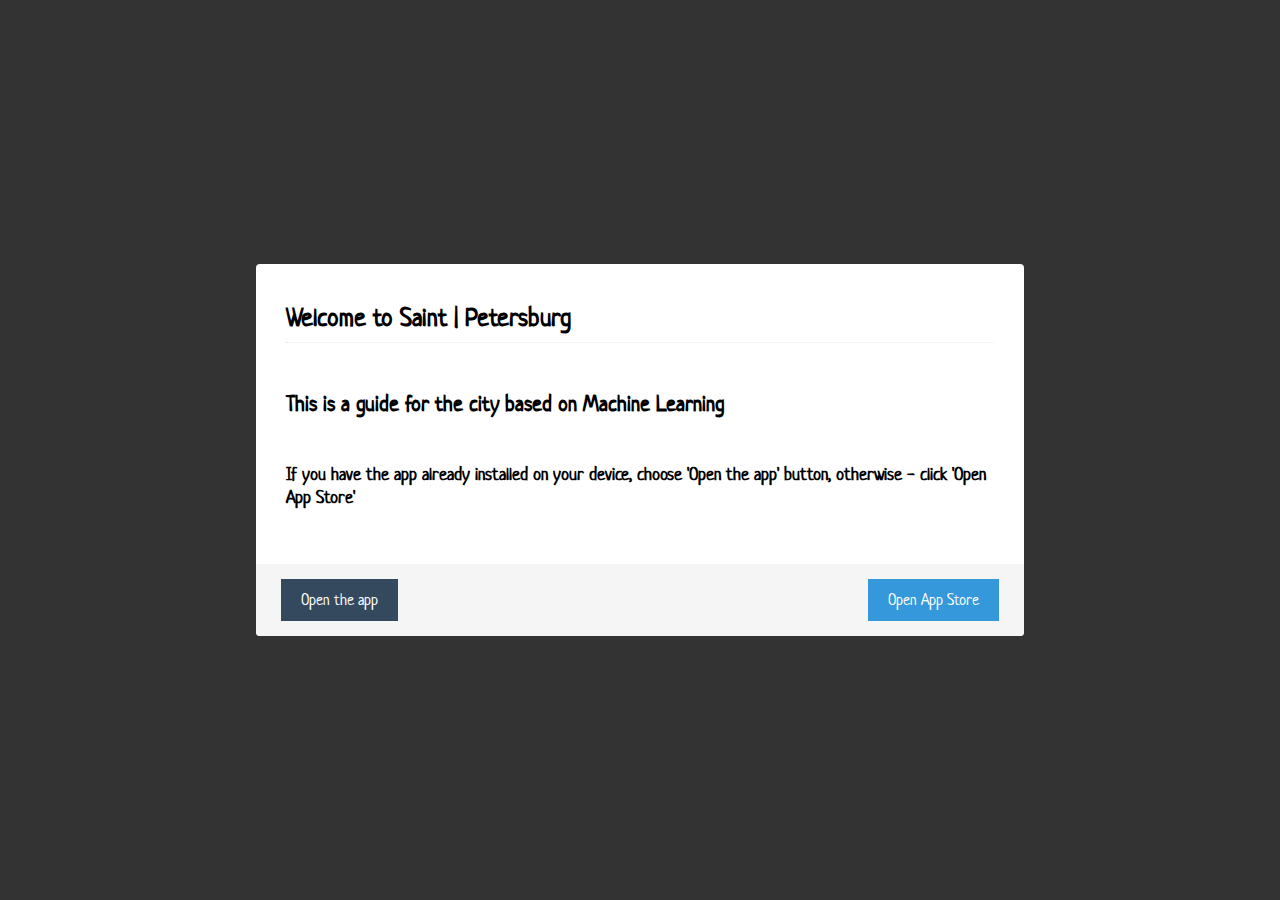
<file: index.html>
<!doctype html>
<html lang="en">
<head>
    <meta charset="UTF-8">
    <title>Saint | Petersburg</title>
    <meta name="title" content="Saint | Petersburg">
    <meta name="description" content="A guide for the city based on ML">
    <meta name="viewport" content="width=device-width, initial-scale=1.0">
    <meta property="og:image" content="favicon-96x96.png" />
    <meta name="apple-itunes-app" content="app-id=1467906153">
    <!-- <link rel="stylesheet" href="Neucha.ttf" media="all"> -->
    <link rel="stylesheet" href="normalize.css" media="all">
    <link rel="stylesheet" href="monokai_sublime.css" media="all">
    <link rel="stylesheet" href="demo.css" media="all">
    <link rel="stylesheet" href="tingle.css" media="all">
    <link rel="icon" type="image/png" href="favicon-96x96.png" sizes="96x96">
    <link rel="shortcut icon" type="image/x-icon" href="favicon.ico">
</head>
<style>
@font-face {
    font-family: Neucha;
    src:url("Neucha.ttf");
}
</style>
<body>

        <div class="tingle-demo tingle-demo-tiny">
            <h2 id='head2'>Welcome to Saint | Petersburg</h2>
            <h4 id='head4'>This is a guide for the city based on Machine Learning</h4>
            <h6 id='head6'>If you have the app already installed on your device, choose 'Open the app' button, otherwise - click 'Open App Store'</h6>
        </div>


    <script src="tingle.js"></script>
    <script type="text/javascript">
    function get(name) {
   if(name=(new RegExp('[?&]'+encodeURIComponent(name)+'=([^&]*)')).exec(location.search))
      return decodeURIComponent(name[1]);
};

function getLang()
{
 if (navigator.languages != undefined)
 return navigator.languages[0];
 else
 return navigator.language;
};

  var appStoreButton = 'Open App Store';
  var appButton = 'Open the app';

    if (getLang() == 'ru-RU') {
      appStoreButton = 'Открыть App Store';
      appButton = 'Открыть приложение';
      document.getElementById('head2').innerHTML = 'Добро пожаловать в Saint | Petersburg';
      document.getElementById('head4').innerHTML = 'Это гид по городу на основе машинного обучения';
      document.getElementById('head6').innerHTML = "Если у вас уже установлено приложение, выберите кнопку 'Открыть приложение', в противном случае - нажмите 'Открыть App Store'";

    }
    var modalTinyBtn = new tingle.modal({
        footer: true
    });
    modalTinyBtn.onClose = function() {
    };
    var btn2 = document.querySelector('.js-tingle-modal-2');
    modalTinyBtn.setContent(document.querySelector('.tingle-demo-tiny').innerHTML);


    modalTinyBtn.addFooterBtn(appStoreButton, 'tingle-btn tingle-btn--primary tingle-btn--pull-right', function() {
      window.location = 'https://itunes.apple.com/app/id1467906153';
    });
    modalTinyBtn.addFooterBtn(appButton, 'tingle-btn tingle-btn--default', function(){
      window.location = 'saintpb://?slug=' + get('slug');
    });
    modalTinyBtn.open();
    </script>

</body>
</html>
</file>
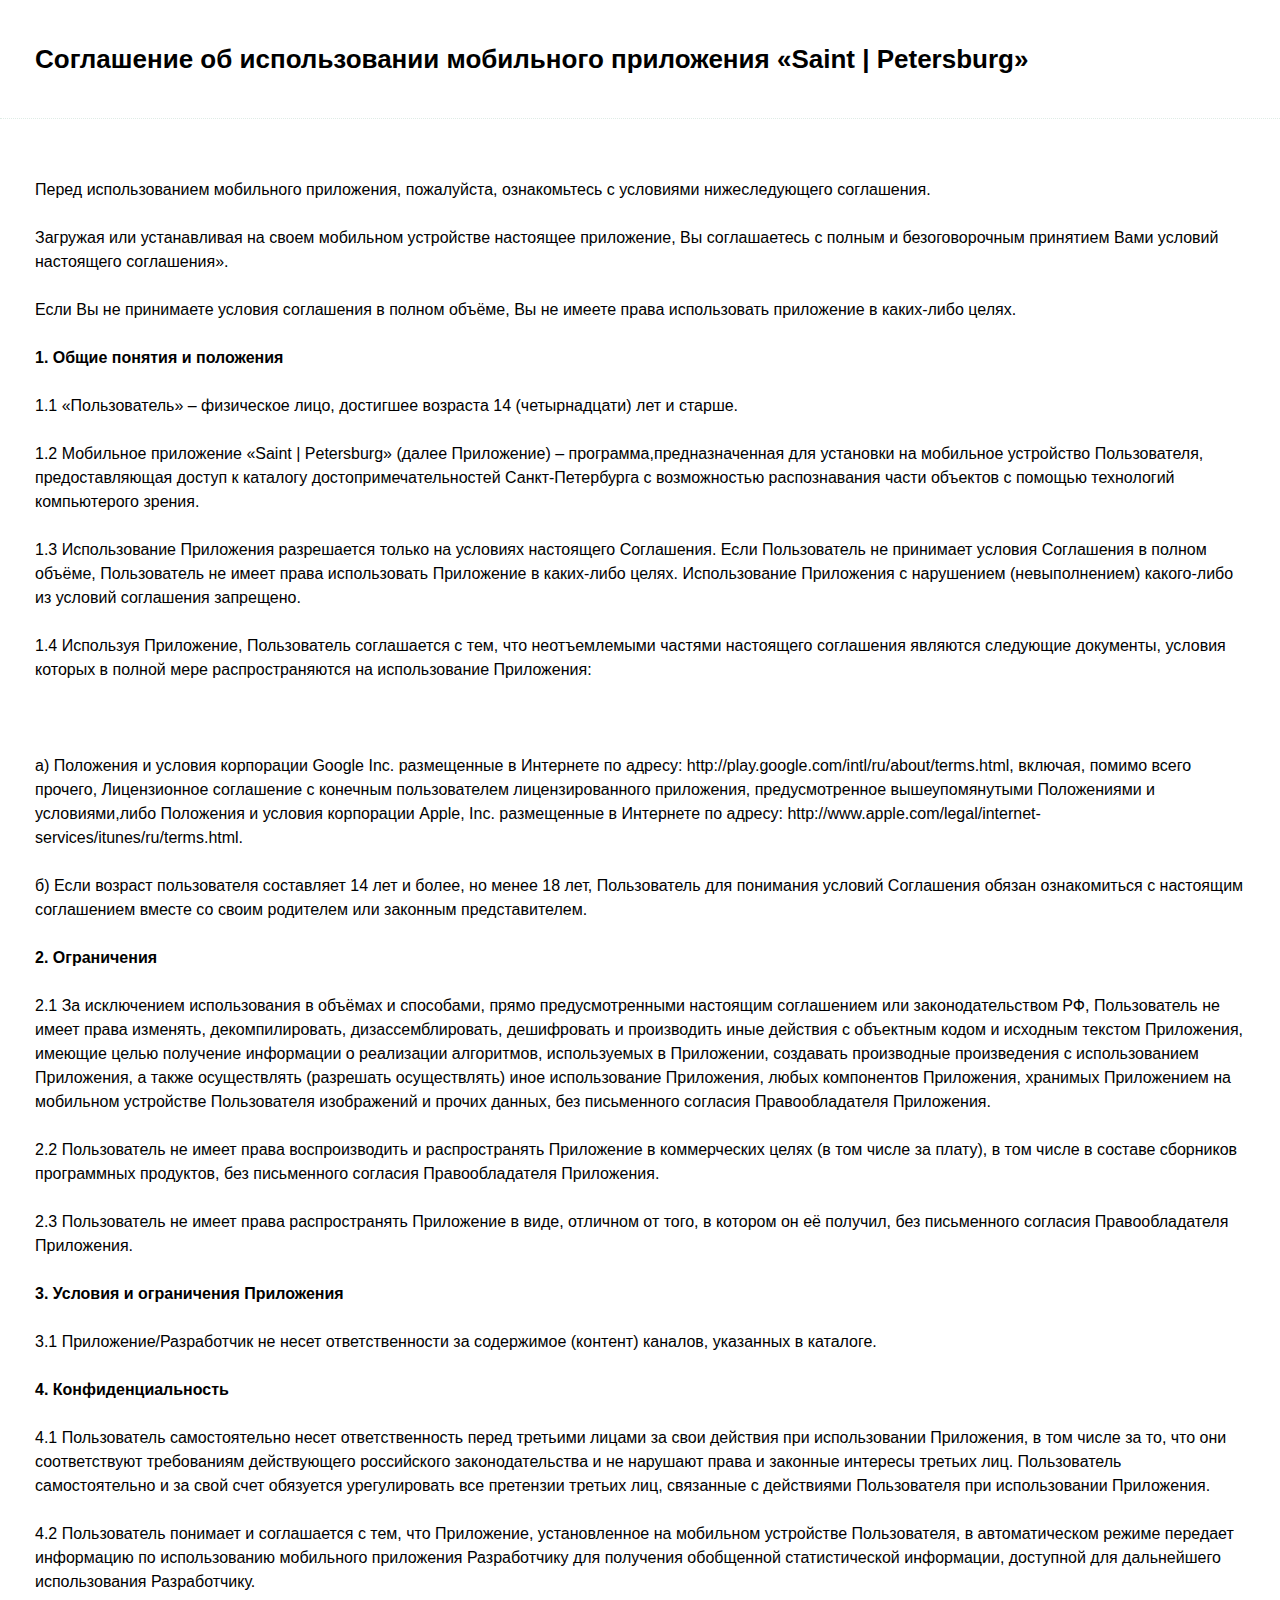
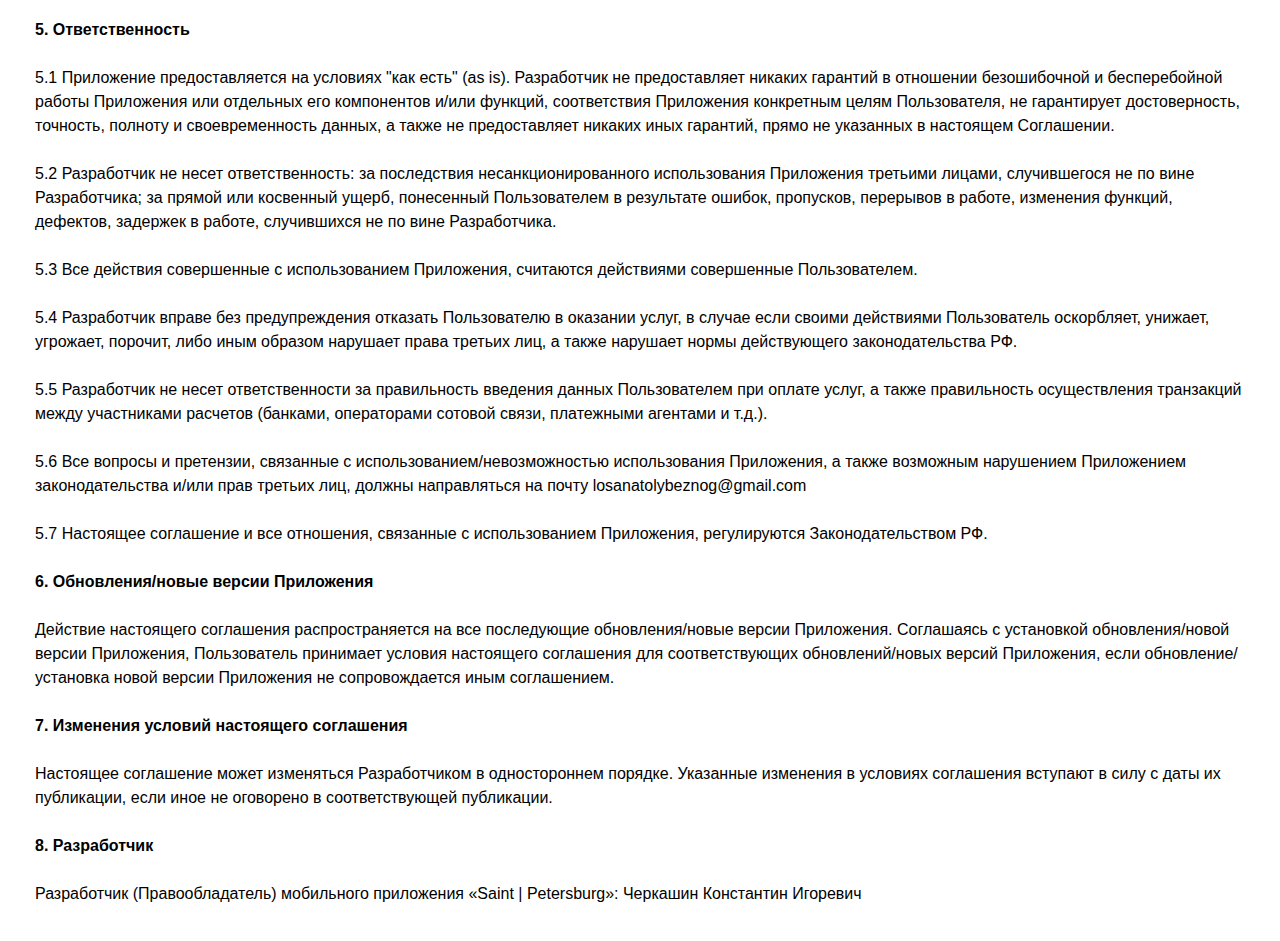
<file: privacy.html>
<!doctype html>
<html lang="en">
<head>
    <meta charset="UTF-8">
    <title>Saint | Petersburg - Пользовательское соглашение</title>
    <meta name="title" content="Saint | Petersburg - a city guide based on ML">
    <meta name="description" content="A city guide based on machine learning">
    <meta name="viewport" content="width=device-width, initial-scale=1.0">
    <meta property="og:image" content="favicon-96x96.png" />
    <meta name="apple-itunes-app" content="app-id=1314000625">
    <link rel="stylesheet" href="normalize.css" media="all">
    <link rel="stylesheet" href="monokai_sublime.css" media="all">
    <link rel="stylesheet" href="demo.css" media="all">
    <link rel="stylesheet" href="tingle.css" media="all">
    <link href='https://fonts.googleapis.com/css?family=Varela+Round' rel='stylesheet' type='text/css'>
    <link rel="icon" type="image/png" href="favicon-32x32.png" sizes="32x32">
    <link rel="icon" type="image/png" href="android-chrome-192x192.png" sizes="192x192">
    <link rel="icon" type="image/png" href="favicon-96x96.png" sizes="96x96">
    <link rel="icon" type="image/png" href="favicon-16x16.png" sizes="16x16">
    <link rel="shortcut icon" type="image/x-icon" href="favicon.ico">
</head>
<body>
<h2 style="padding: 35px">Соглашение об использовании мобильного приложения «Saint | Petersburg»</h2>
<p style="padding: 35px">Перед использованием мобильного приложения, пожалуйста, ознакомьтесь с условиями нижеследующего соглашения.<br></br>
Загружая или устанавливая на своем мобильном устройстве настоящее приложение, Вы соглашаетесь с полным и безоговорочным принятием Вами условий настоящего соглашения».<br></br>
Если Вы не принимаете условия соглашения в полном объёме, Вы не имеете права использовать приложение в каких-либо целях.<br></br>
<b>1. Общие понятия и положения</b><br></br>
1.1 «Пользователь» – физическое лицо, достигшее возраста 14 (четырнадцати) лет и старше.<br></br>
1.2 Мобильное приложение «Saint | Petersburg» (далее Приложение) – программа,предназначенная для установки на мобильное устройство Пользователя, предоставляющая доступ к каталогу достопримечательностей Санкт-Петербурга с возможностью распознавания части объектов с помощью технологий компьютерого зрения.<br></br>
1.3 Использование Приложения разрешается только на условиях настоящего Соглашения. Если Пользователь не принимает условия Соглашения в полном объёме, Пользователь не имеет права использовать Приложение в каких-либо целях. Использование Приложения с нарушением (невыполнением) какого-либо из условий соглашения запрещено.<br></br>
1.4 Используя Приложение, Пользователь соглашается с тем, что неотъемлемыми частями настоящего соглашения являются следующие документы, условия которых в полной мере распространяются на использование Приложения:<br></br><br></br>
a) Положения и условия корпорации Google Inc. размещенные в Интернете по адресу: http://play.google.com/intl/ru/about/terms.html, включая, помимо всего прочего, Лицензионное соглашение с конечным пользователем лицензированного приложения, предусмотренное вышеупомянутыми Положениями и условиями,либо Положения и условия корпорации Apple, Inc. размещенные в Интернете по адресу: http://www.apple.com/legal/internet-services/itunes/ru/terms.html.<br></br>
б) Если возраст пользователя составляет 14 лет и более, но менее 18 лет, Пользователь для понимания условий Соглашения обязан ознакомиться с настоящим соглашением вместе со своим родителем или законным представителем.<br></br>
<b>2. Ограничения</b><br></br>
2.1 За исключением использования в объёмах и способами, прямо предусмотренными настоящим соглашением или законодательством РФ, Пользователь не имеет права изменять, декомпилировать, дизассемблировать, дешифровать и производить иные действия с объектным кодом и исходным текстом Приложения, имеющие целью получение информации о реализации алгоритмов, используемых в Приложении, создавать производные произведения с использованием Приложения, а также осуществлять (разрешать осуществлять) иное использование Приложения, любых компонентов Приложения, хранимых Приложением на мобильном устройстве Пользователя изображений и прочих данных, без письменного согласия Правообладателя Приложения.<br></br>
2.2 Пользователь не имеет права воспроизводить и распространять Приложение в коммерческих целях (в том числе за плату), в том числе в составе сборников программных продуктов, без письменного согласия Правообладателя Приложения.<br></br>
2.3 Пользователь не имеет права распространять Приложение в виде, отличном от того, в котором он её получил, без письменного согласия Правообладателя Приложения.<br></br>
<b>3. Условия и ограничения Приложения</b><br></br>
3.1 Приложение/Разработчик не несет ответственности за содержимое (контент) каналов, указанных в каталоге.<br></br>
<b>4. Конфиденциальность</b><br></br>
4.1 Пользователь самостоятельно несет ответственность перед третьими лицами за свои действия при использовании Приложения, в том числе за то, что они соответствуют требованиям действующего российского законодательства и не нарушают права и законные интересы третьих лиц. Пользователь самостоятельно и за свой счет обязуется урегулировать все претензии третьих лиц, связанные с действиями Пользователя при использовании Приложения.<br></br>
4.2 Пользователь понимает и соглашается с тем, что Приложение, установленное на мобильном устройстве Пользователя, в автоматическом режиме передает информацию по использованию мобильного приложения Разработчику для получения обобщенной статистической информации, доступной для дальнейшего использования Разработчику.<br></br>
<b>5. Ответственность</b><br></br>
5.1 Приложение предоставляется на условиях "как есть" (as is). Разработчик не предоставляет никаких гарантий в отношении безошибочной и бесперебойной работы Приложения или отдельных его компонентов и/или функций, соответствия Приложения конкретным целям Пользователя, не гарантирует достоверность, точность, полноту и своевременность данных, а также не предоставляет никаких иных гарантий, прямо не указанных в настоящем Соглашении.<br></br>
5.2 Разработчик не несет ответственность: за последствия несанкционированного использования Приложения третьими лицами, случившегося не по вине Разработчика; за прямой или косвенный ущерб, понесенный Пользователем в результате ошибок, пропусков, перерывов в работе, изменения функций, дефектов, задержек в работе, случившихся не по вине Разработчика.<br></br>
5.3 Все действия совершенные с использованием Приложения, считаются действиями совершенные Пользователем.<br></br>
5.4 Разработчик вправе без предупреждения отказать Пользователю в оказании услуг, в случае если своими действиями Пользователь оскорбляет, унижает, угрожает, порочит, либо иным образом нарушает права третьих лиц, а также нарушает нормы действующего законодательства РФ.<br></br>
5.5 Разработчик не несет ответственности за правильность введения данных Пользователем при оплате услуг, а также правильность осуществления транзакций между участниками расчетов (банками, операторами сотовой связи, платежными агентами и т.д.).<br></br>
5.6 Все вопросы и претензии, связанные с использованием/невозможностью использования Приложения, а также возможным нарушением Приложением законодательства и/или прав третьих лиц, должны направляться на почту losanatolybeznog@gmail.com<br></br>
5.7 Настоящее соглашение и все отношения, связанные с использованием Приложения, регулируются Законодательством РФ.<br></br>
<b>6. Обновления/новые версии Приложения</b><br></br>
Действие настоящего соглашения распространяется на все последующие обновления/новые версии Приложения. Соглашаясь с установкой обновления/новой версии Приложения, Пользователь принимает условия настоящего соглашения для соответствующих обновлений/новых версий Приложения, если обновление/установка новой версии Приложения не сопровождается иным соглашением.<br></br>
<b>7. Изменения условий настоящего соглашения</b><br></br>
Настоящее соглашение может изменяться Разработчиком в одностороннем порядке. Указанные изменения в условиях соглашения вступают в силу с даты их публикации, если иное не оговорено в соответствующей публикации.<br></br>
<b>8. Разработчик</b><br></br>
Разработчик (Правообладатель) мобильного приложения «Saint | Petersburg»: Черкашин Константин Игоревич
</p>
</body>
</html>
</file>
<file: monokai_sublime.css>
/*

Monokai Sublime style. Derived from Monokai by noformnocontent http://nn.mit-license.org/

*/

.hljs {
  display: block;
  overflow-x: auto;
  padding: 0.5em;
  background: #23241f;
  -webkit-text-size-adjust: none;
}

.hljs,
.hljs-tag,
.css .hljs-rule,
.css .hljs-value,
.aspectj .hljs-function,
.css .hljs-function
.hljs-preprocessor,
.hljs-pragma {
  color: #f8f8f2;
}

.hljs-strongemphasis,
.hljs-strong,
.hljs-emphasis {
  color: #a8a8a2;
}

.hljs-bullet,
.hljs-blockquote,
.hljs-horizontal_rule,
.hljs-number,
.hljs-regexp,
.alias .hljs-keyword,
.hljs-literal,
.hljs-hexcolor {
  color: #ae81ff;
}

.hljs-tag .hljs-value,
.hljs-code,
.hljs-title,
.css .hljs-class,
.hljs-class .hljs-title:last-child {
  color: #a6e22e;
}

.hljs-link_url {
  font-size: 80%;
}

.hljs-strong,
.hljs-strongemphasis {
  font-weight: bold;
}

.hljs-emphasis,
.hljs-strongemphasis,
.hljs-class .hljs-title:last-child,
.hljs-typename {
  font-style: italic;
}

.hljs-keyword,
.ruby .hljs-class .hljs-keyword:first-child,
.ruby .hljs-function .hljs-keyword,
.hljs-function,
.hljs-change,
.hljs-winutils,
.hljs-flow,
.nginx .hljs-title,
.tex .hljs-special,
.hljs-header,
.hljs-attribute,
.hljs-symbol,
.hljs-symbol .hljs-string,
.hljs-tag .hljs-title,
.hljs-value,
.alias .hljs-keyword:first-child,
.css .hljs-tag,
.css .unit,
.css .hljs-important {
  color: #f92672;
}

.hljs-function .hljs-keyword,
.hljs-class .hljs-keyword:first-child,
.hljs-aspect .hljs-keyword:first-child,
.hljs-constant,
.hljs-typename,
.hljs-name,
.css .hljs-attribute {
  color: #66d9ef;
}

.hljs-variable,
.hljs-params,
.hljs-class .hljs-title,
.hljs-aspect .hljs-title {
  color: #f8f8f2;
}

.hljs-string,
.css .hljs-id,
.hljs-subst,
.hljs-type,
.ruby .hljs-class .hljs-parent,
.hljs-built_in,
.django .hljs-template_tag,
.django .hljs-variable,
.smalltalk .hljs-class,
.django .hljs-filter .hljs-argument,
.smalltalk .hljs-localvars,
.smalltalk .hljs-array,
.hljs-attr_selector,
.hljs-pseudo,
.hljs-addition,
.hljs-stream,
.hljs-envvar,
.apache .hljs-tag,
.apache .hljs-cbracket,
.tex .hljs-command,
.hljs-prompt,
.hljs-link_label,
.hljs-link_url {
  color: #e6db74;
}

.hljs-comment,
.hljs-annotation,
.hljs-decorator,
.hljs-pi,
.hljs-doctype,
.hljs-deletion,
.hljs-shebang,
.apache .hljs-sqbracket,
.tex .hljs-formula {
  color: #75715e;
}

.coffeescript .javascript,
.javascript .xml,
.tex .hljs-formula,
.xml .javascript,
.xml .vbscript,
.xml .css,
.xml .hljs-cdata,
.xml .php,
.php .xml {
  opacity: 0.5;
}
</file>
<file: demo.css>
/* rythm
-------------------------------------------------------------- */
* {
  box-sizing: border-box;
}

html {
  font-size: 62.5%;
}
body {
  font-size: 1.6em;
  line-height: 1.5;
}
p,
ul,
ol,
dl,
blockquote,
pre,
td,
th,
textarea {
  margin: 1.5em 0;
  font-size: 1em; /* equiv 16px */
  line-height: 1.5;
}
h1,
.h1-like {
  margin: 1.4118em 0 .7059em 0;
  font-size: 2.125em; /* equiv 34px */
  line-height: 1.4118;
}
h2,
.h2-like {
  margin: 1.8462em 0 .9231em 0;
  font-size: 1.625em; /* equiv 26px */
  line-height: 1.8462;
}
h3,
.h3-like {
  margin: 2em 0  1em 0;
  font-size: 1.5em; /* equiv 24px */
  line-height: 1;
}
h4,
.h4-like {
  margin: 2.1818em 0  1.0909em 0;
  font-size: 1.375em; /* equiv 22px */
  line-height: 1.0909;
}
h5,
.h5-like {
  margin: 2.4em 0  1.2em 0;
  font-size: 1.25em; /* equiv 20px */
  line-height: 1.2;
}
h6,
.h6-like {
  margin: 2.6666em 0  1.3333em 0;
  font-size: 1.125em; /* equiv 18px */
  line-height: 1.3333;
}
.smaller {
  margin: 2.4em 0  2.4em 0;
  font-size: .625em; /* equiv 10px */
  line-height: 2.4;
}
.small {
  margin: 2em 0  2em 0;
  font-size: .75em; /* equiv 12px */
  line-height: 2;
}
.big {
  margin: 1.3333em 0  1.3333em 0;
  font-size: 1.125em; /* equiv 18px */
  line-height: 1.3333;
}
.bigger {
  margin: 1.2em 0  1.2em 0;
  font-size: 1.25em; /* equiv 20px */
  line-height: 1.2;
}
.biggest {
  margin: 1.0909em 0  1.0909em 0;
  font-size: 1.375em; /* equiv 22px */
  line-height: 1.0909;
}

h1:first-child,
h2:first-child,
h3:first-child,
h4:first-child,
h5:first-child,
h6:first-child {
  margin-top: 0;
}

/* avoid last-child bottom margin */
p:last-child,
ul:last-child,
ol:last-child,
dl:last-child,
blockquote:last-child,
pre:last-child,
table:last-child {
  margin-bottom: 0;
}


/* avoid supp margin on nested elements */
li p,
li ul {
  margin-top: 0;
  margin-bottom: 0;
}
/* you shall not pass */
textarea,
table,
td,
th,
code,
pre,
samp,
div,
p {
  word-wrap: break-word;
  -webkit-hyphens: auto;
  -moz-hyphens: auto;
  hyphens: auto;

  -ms-hyphens: auto;
  -o-hyphens: auto;
}
code,
pre,
samp {
  white-space: pre-wrap;
  font-family: consolas, "Neucha", courier, monospace;
}
code {
  line-height: 1;
}
table {
  margin-bottom: 1.5em;
}
/* style
-------------------------------------------------------------- */

html,
body {
  margin: 0;
  padding: 0;
}

body {
  background-color: #fff;
  font-family: "Neucha", sans-serif;
}

a,
a:hover,
a:visited {
  color: #39df7f;
  text-decoration: underline;
}

h2,
h3 {
  border-bottom: 1px dotted #dfece6;
}

.important {
  text-decoration: underline;
}

.container {
  margin-right: auto;
  margin-left: auto;
  width: 70%;
}

.header {
  position: relative;
  margin-bottom: 60px;
  padding: 30px 0 60px 0;
  height: 220px;
  background-color: #39df7f;
  color: #fff;
  text-align: center;
}

.header__title {
  margin-bottom: 10px;
  font-size: 4rem;
}

.header__tagline {
  margin-bottom: 30px;
  font-size: 1.8rem;
}

.content {
  padding-bottom: 30px;
}

.header__github {
  position: absolute;
  right: 10%;
  bottom: 0;
  width: 60px;
  height: 60px;
  transform: rotate(180deg) translateZ(0);
  transform-origin: center;
  animation-name: github;
  animation-duration: .5s;
  animation-timing-function: cubic-bezier(.91,.79,.57,1.01);
  animation-iteration-count: 1;

  animation-fill-mode: forwards;;
}

.title {
  position: relative;
  margin-bottom: 30px;
  margin-left: 30px;
  border-bottom: 2px solid #39df7f;
  color: #39df7f;
  line-height: 1.5;
}

.title::before {
  position: absolute;
  top: 5px;
  left: 0;
  left: -50px;
  width: 35px;
  height: 35px;
  border: 2px solid #39df7f;
  border-radius: 50%;
  content: attr(data-bullet);
  text-align: center;
  font-size: 25px;
  line-height: 35px;;
}

h3 {
  color: #39df7f;
}

.btn {
  display: inline-block;
  padding: .5em 1.5em;
  outline: 0;
  border: 0;
  border: 2px solid #39df7f;
  border-radius: 4px;
  background: none;
  box-shadow: none;
  color: #39df7f;
  text-align: center;
  text-decoration: none;
  font-weight: 400;
  font-size: 1em;
  line-height: 1.65em;
  cursor: pointer;

  -webkit-appearance: none;
}

.btn-demo {
  margin-right: 1rem;
  margin-bottom: 1rem;
}

.hljs {
  padding: 15px 20px;
  line-height: 1.3;
}


.tingle-demo {
  display: none;
}

.mr1 {
  margin-right: 10px;
}

.list-blh {
  line-height: 1.8;
}

img {
  max-width: 100%;
  height: auto;
}

.methods {
  display: table;
}

.methods {
  width: 100%;
  table-layout: fixed;
}

.methods tr:nth-child(odd) {
  background-color: #f9f9f9;
}

.methods td {
  padding: 10px;
}

.methods th {
  padding: 10px;
  background-color: #39df7f;
  color: #fff;
  text-align: left;
}

.footer {
  text-align: center;
}

.w20 {
  width: 20%;
}

.w60 {
  width: 60%;
}

/* tags
-------------------------------------------------------------- */

.tag {
  display: inline-block;
  padding: .1em .5em;
  border-radius: 4px;
  color: #fff;
  vertical-align: middle;
  font-size: 1.3rem;
}

.tag--warning {
  background-color: #f39c12;
}

/* animations
-------------------------------------------------------------- */

@keyframes github {
  0% {
    top: 220px;
    transform: rotate(180deg);
  }
  100% {
    top: 0;
    transform: rotate(0);
  }
}

/* responsive
-------------------------------------------------------------- */

@media (max-width: 540px) {
  .container {
    width: 90%;
  }

  .btn {
    display: block;
    margin-bottom: 20px;
    width: 100%;
  }

  .header__pic {
    width: 100px;
  }

  .title {
    margin-left: 0;
  }

  .title:before {
    display: none;
  }
}
</file>
<file: tingle.css>
/* ----------------------------------------------------------- */
/* == tingle v0.12.0 */
/* ----------------------------------------------------------- */

.tingle-modal * {
  box-sizing: border-box;
}

.tingle-modal {
  position: fixed;
  top: 0;
  right: 0;
  bottom: 0;
  left: 0;
  z-index: 1000;
  display: -webkit-box;
  display: -ms-flexbox;
  display: flex;
  visibility: hidden;
  -webkit-box-orient: vertical;
  -webkit-box-direction: normal;
  -ms-flex-direction: column;
  flex-direction: column;
  -webkit-box-align: center;
  -ms-flex-align: center;
  align-items: center;
  overflow: hidden;
  background: rgba(0, 0, 0, .8);
  opacity: 0;
  cursor: pointer;
  -webkit-transition: -webkit-transform .2s ease;
  transition: -webkit-transform .2s ease;
  transition: transform .2s ease;
  transition: transform .2s ease, -webkit-transform .2s ease;
}

/* confirm and alerts
-------------------------------------------------------------- */

.tingle-modal--confirm .tingle-modal-box {
  text-align: center;
}

/* modal
-------------------------------------------------------------- */

.tingle-modal--noOverlayClose {
  cursor: default;
}

.tingle-modal--noClose .tingle-modal__close {
  display: none;
}

.tingle-modal__close {
  position: fixed;
  top: 10px;
  right: 28px;
  z-index: 1000;
  padding: 0;
  width: 5rem;
  height: 5rem;
  border: none;
  background-color: transparent;
  color: #f0f0f0;
  font-size: 6rem;
  font-family: monospace;
  line-height: 1;
  cursor: pointer;
  -webkit-transition: color .3s ease;
  transition: color .3s ease;
}

.tingle-modal__closeLabel {
  display: none;
}

.tingle-modal__close:hover {
  color: #fff;
}

.tingle-modal-box {
  position: relative;
  -ms-flex-negative: 0;
  flex-shrink: 0;
  margin-top: auto;
  margin-bottom: auto;
  width: 60%;
  border-radius: 4px;
  background: #fff;
  opacity: 1;
  cursor: auto;
  -webkit-transition: -webkit-transform .3s cubic-bezier(.175, .885, .32, 1.275);
  transition: -webkit-transform .3s cubic-bezier(.175, .885, .32, 1.275);
  transition: transform .3s cubic-bezier(.175, .885, .32, 1.275);
  transition: transform .3s cubic-bezier(.175, .885, .32, 1.275), -webkit-transform .3s cubic-bezier(.175, .885, .32, 1.275);
  -webkit-transform: scale(.8);
  -ms-transform: scale(.8);
  transform: scale(.8);
}

.tingle-modal-box__content {
  padding: 3rem 3rem;
}


.tingle-modal-box__footer {
  padding: 1.5rem 2rem;
  width: auto;
  border-bottom-right-radius: 4px;
  border-bottom-left-radius: 4px;
  background-color: #f5f5f5;
  cursor: auto;
}

.tingle-modal-box__footer::after {
  display: table;
  clear: both;
  content: "";
}

.tingle-modal-box__footer--sticky {
  position: fixed;
  bottom: -200px; /* TODO : find a better way */
  z-index: 10001;
  opacity: 1;
  -webkit-transition: bottom .3s ease-in-out .3s;
  transition: bottom .3s ease-in-out .3s;
}

/* state
-------------------------------------------------------------- */

.tingle-enabled {
  overflow: hidden;
  height: 100%;
}

.tingle-modal--visible .tingle-modal-box__footer {
  bottom: 0;
}

.tingle-enabled .tingle-content-wrapper {
  -webkit-filter: blur(15px);
  filter: blur(15px);
}

.tingle-modal--visible {
  visibility: visible;
  opacity: 1;
}

.tingle-modal--visible .tingle-modal-box {
  -webkit-transform: scale(1);
  -ms-transform: scale(1);
  transform: scale(1);
}

.tingle-modal--overflow {
  overflow-y: scroll;
  padding-top: 8vh;
}

/* btn
-------------------------------------------------------------- */

.tingle-btn {
  display: inline-block;
  margin: 0 .5rem;
  padding: 1rem 2rem;
  border: none;
  background-color: grey;
  box-shadow: none;
  color: #fff;
  vertical-align: middle;
  text-decoration: none;
  font-size: inherit;
  font-family: inherit;
  line-height: normal;
  cursor: pointer;
  -webkit-transition: background-color .4s ease;
  transition: background-color .4s ease;
}

.tingle-btn--primary {
  background-color: #3498db;
}

.tingle-btn--danger {
  background-color: #e74c3c;
}

.tingle-btn--default {
  background-color: #34495e;
}

.tingle-btn--pull-left {
  float: left;
}

.tingle-btn--pull-right {
  float: right;
}

/* responsive
-------------------------------------------------------------- */

@media (max-width : 540px) {
  .tingle-modal {
    top: 0px;
    display: block;
    padding-top: 60px;
    width: 100%;
  }

  .tingle-modal-box {
    width: auto;
    border-radius: 0;
  }

  .tingle-modal-box__content {
    overflow-y: scroll;
  }

  .tingle-modal--noClose {
    top: 0;
  }

  .tingle-modal--noOverlayClose {
    padding-top: 0;
  }

  .tingle-modal-box__footer .tingle-btn {
    display: block;
    float: none;
    margin-bottom: 1rem;
    width: 100%;
  }

  .tingle-modal__close {
    top: 0;
    right: 0;
    left: 0;
    display: block;
    width: 100%;
    height: 60px;
    border: none;
    background-color: #2c3e50;
    box-shadow: none;
    color: #fff;
    line-height: 55px;
  }

  .tingle-modal__closeLabel {
    display: inline-block;
    vertical-align: middle;
    font-size: 1.5rem;
    font-family: -apple-system, BlinkMacSystemFont, "Segoe UI", "Roboto", "Oxygen", "Ubuntu", "Cantarell", "Fira Sans", "Droid Sans", "Helvetica Neue", sans-serif;
  }

  .tingle-modal__closeIcon {
    display: inline-block;
    margin-right: .5rem;
    vertical-align: middle;
    font-size: 4rem;
  }
}
</file>
